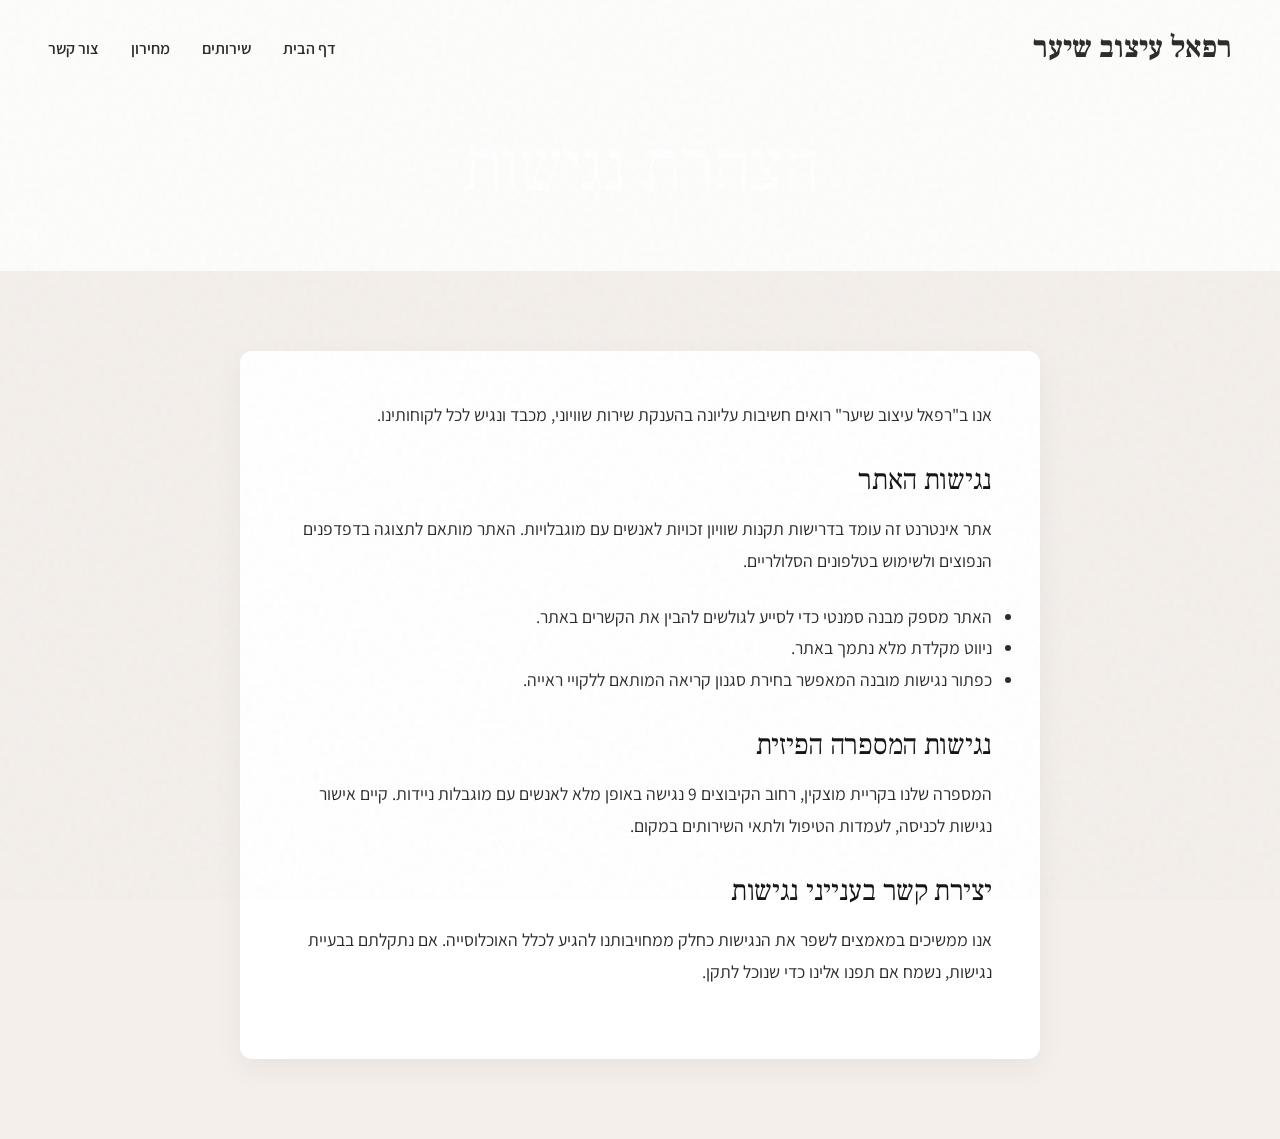
<file: accessibility.html>
<!DOCTYPE html>
<html lang="he" dir="rtl">

<head>
    <meta charset="UTF-8">
    <meta name="viewport" content="width=device-width, initial-scale=1.0">
    <title>הצהרת נגישות | רפאל עיצוב שיער</title>
    <link
        href="https://fonts.googleapis.com/css2?family=Assistant:wght@400;600;700&family=Frank+Ruhl+Libre:wght@400;700&display=swap"
        rel="stylesheet">
    <link rel="stylesheet" href="css/index.css">
    <link rel="stylesheet" href="css/components.css">
    <style>
        .page-header {
            background: var(--color-primary-light);
            padding: 8rem 0 3rem;
            text-align: center;
        }

        .content-container {
            max-width: 800px;
            margin: 0 auto;
            background: white;
            padding: 3rem;
            border-radius: var(--border-radius-md);
            box-shadow: 0 10px 30px rgba(0, 0, 0, 0.05);
        }

        .content-container h2 {
            font-size: 1.8rem;
            margin: 2rem 0 1rem;
            color: var(--color-primary-dark);
        }

        .content-container p,
        .content-container ul {
            font-size: 1.1rem;
            line-height: 1.8;
            margin-bottom: 1.5rem;
        }
    </style>
</head>

<body>
    <header class="site-header">
        <div class="container header-container">
            <a href="index.html" class="logo">רפאל עיצוב שיער</a>
            <nav>
                <button class="mobile-menu-toggle"><span></span><span></span><span></span></button>
                <ul class="nav-links">
                    <li><a href="index.html">דף הבית</a></li>
                    <li><a href="services.html">שירותים</a></li>
                    <li><a href="pricing.html">מחירון</a></li>
                    <li><a href="contact.html">צור קשר</a></li>
                </ul>
            </nav>
        </div>
    </header>
    <main>
        <div class="page-header">
            <div class="container">
                <h1>הצהרת נגישות</h1>
            </div>
        </div>
        <section class="section-padding bg-beige">
            <div class="container">
                <div class="content-container">
                    <p>אנו ב"רפאל עיצוב שיער" רואים חשיבות עליונה בהענקת שירות שוויוני, מכבד ונגיש לכל לקוחותינו.</p>
                    <h2>נגישות האתר</h2>
                    <p>אתר אינטרנט זה עומד בדרישות תקנות שוויון זכויות לאנשים עם מוגבלויות. האתר מותאם לתצוגה בדפדפנים
                        הנפוצים ולשימוש בטלפונים הסלולריים.</p>
                    <ul>
                        <li>האתר מספק מבנה סמנטי כדי לסייע לגולשים להבין את הקשרים באתר.</li>
                        <li>ניווט מקלדת מלא נתמך באתר.</li>
                        <li>כפתור נגישות מובנה המאפשר בחירת סגנון קריאה המותאם ללקויי ראייה.</li>
                    </ul>
                    <h2>נגישות המספרה הפיזית</h2>
                    <p>המספרה שלנו בקריית מוצקין, רחוב הקיבוצים 9 נגישה באופן מלא לאנשים עם מוגבלות ניידות. קיים אישור
                        נגישות לכניסה, לעמדות הטיפול ולתאי השירותים במקום.</p>
                    <h2>יצירת קשר בענייני נגישות</h2>
                    <p>אנו ממשיכים במאמצים לשפר את הנגישות כחלק ממחויבותנו להגיע לכלל האוכלוסייה. אם נתקלתם בבעיית
                        נגישות, נשמח אם תפנו אלינו כדי שנוכל לתקן.</p>
                </div>
            </div>
        </section>
    </main>
</body>

</html>
</file>
<file: css/index.css>
:root {
  --color-primary-dark: #141311;
  /* Deeper charcoal with warm undertone */
  --color-primary-light: #FDFDFB;
  /* Softer Ivory */
  --color-accent-gold: #C0A071;
  /* Richer muted gold */
  --color-accent-beige: #F4EFEB;
  /* Richer warm beige */
  --color-text-main: #2A2A2A;
  --color-text-muted: #737373;
  --color-border: rgba(20, 19, 17, 0.08);
  --color-white: #FFFFFF;

  --font-heading: 'Frank Ruhl Libre', serif;
  --font-body: 'Assistant', sans-serif;

  --transition-smooth: 0.5s cubic-bezier(0.25, 1, 0.3, 1);
  --border-radius-sm: 4px;
  --border-radius-md: 12px;
  --border-radius-lg: 24px;
}

/* Base reset and RTL setup */
* {
  margin: 0;
  padding: 0;
  box-sizing: border-box;
}

html {
  scroll-behavior: smooth;
}

body {
  font-family: var(--font-body);
  background-color: var(--color-primary-light);
  color: var(--color-text-main);
  line-height: 1.6;
  direction: rtl;
  /* Full RTL */
  overflow-x: hidden;
  -webkit-font-smoothing: antialiased;
}

/* Subtle noise overlay for an editorial feel */
body::before {
  content: "";
  position: fixed;
  top: 0;
  left: 0;
  width: 100vw;
  height: 100vh;
  pointer-events: none;
  z-index: 9999;
  opacity: 0.04;
  background-image: url("data:image/svg+xml,%3Csvg viewBox='0 0 200 200' xmlns='http://www.w3.org/2000/svg'%3E%3Cfilter id='noiseFilter'%3E%3CfeTurbulence type='fractalNoise' baseFrequency='0.8' numOctaves='3' stitchTiles='stitch'/%3E%3C/filter%3E%3Crect width='100%25' height='100%25' filter='url(%23noiseFilter)'/%3E%3C/svg%3E");
}

h1,
h2,
h3,
h4,
h5,
h6 {
  font-family: var(--font-heading);
  font-weight: 400;
  color: var(--color-primary-dark);
  line-height: 1.2;
}

/* Typography Scale */
h1 {
  font-size: clamp(3rem, 6vw, 4.5rem);
  letter-spacing: -0.02em;
  margin-bottom: 0.5rem;
  line-height: 1.1;
}

h2 {
  font-size: clamp(2.2rem, 4.5vw, 3.2rem);
  letter-spacing: -0.01em;
  margin-bottom: 1rem;
  line-height: 1.2;
}

h3 {
  font-size: clamp(1.5rem, 3vw, 2rem);
  margin-bottom: 1rem;
}

p {
  font-size: 1.125rem;
  line-height: 1.7;
}

a {
  color: inherit;
  text-decoration: none;
  transition: color var(--transition-smooth);
}

a:hover {
  color: var(--color-accent-gold);
}

img {
  max-width: 100%;
  height: auto;
  display: block;
}

.container {
  width: 100%;
  max-width: 1200px;
  margin: 0 auto;
  padding: 0 1.5rem;
}

/* Utility Classes */
.text-center {
  text-align: center;
}

.mt-4 {
  margin-top: 2rem;
}

.mb-4 {
  margin-bottom: 2rem;
}

.section-padding {
  padding: 5rem 0;
}

.bg-dark {
  background-color: var(--color-primary-dark);
  color: var(--color-primary-light);
}

.bg-dark h1,
.bg-dark h2,
.bg-dark h3 {
  color: var(--color-primary-light);
}

.bg-beige {
  background-color: var(--color-accent-beige);
}

/* Sticky Header - Starts Static, Becomes Floating Pill */
.site-header {
  position: fixed;
  top: 0;
  left: 0;
  right: 0;
  margin: 0;
  width: 100%;
  max-width: 100%;
  z-index: 1000;
  background-color: transparent;
  transition: all 0.5s cubic-bezier(0.25, 1, 0.3, 1);
  padding: 1.5rem 3rem;
  border-radius: 0;
  border: none;
  border-bottom: 1px solid rgba(255, 255, 255, 0.15);
  box-shadow: none;
  transform: translateY(0);
}

.site-header.hide {
  transform: translateY(-150%);
}

.site-header.scrolled {
  margin: 1rem auto;
  width: 90%;
  max-width: 1100px;
  background-color: rgba(253, 253, 251, 0.95);
  backdrop-filter: blur(20px);
  -webkit-backdrop-filter: blur(20px);
  padding: 0.6rem 2rem;
  box-shadow: 0 10px 40px rgba(0, 0, 0, 0.08);
  border: 1px solid rgba(255, 255, 255, 0.9);
  border-radius: 100px;
}

.header-container {
  display: flex;
  justify-content: space-between;
  align-items: center;
  max-width: 1200px;
  margin: 0 auto;
  width: 100%;
  padding: 0;
  transition: max-width 0.5s;
}

.site-header.scrolled .header-container {
  max-width: 100%;
}

.logo {
  font-family: var(--font-heading);
  font-size: 1.9rem;
  font-weight: 700;
  letter-spacing: 0px;
  transition: font-size 0.4s;
}

.site-header.scrolled .logo {
  font-size: 1.6rem;
}

.nav-links {
  display: flex;
  gap: 2rem;
  list-style: none;
}

.nav-links a {
  font-family: var(--font-body);
  font-weight: 600;
  font-size: 1rem;
  position: relative;
}

.nav-links a::after {
  content: '';
  position: absolute;
  bottom: -4px;
  right: 0;
  width: 0;
  height: 1px;
  background-color: var(--color-accent-gold);
  transition: width var(--transition-smooth);
}

.nav-links a:hover::after,
.nav-links a.active::after {
  width: 100%;
  left: 0;
  right: auto;
}

/* Mobile Menu Toggle */
.mobile-menu-toggle {
  display: none;
  background: none;
  border: none;
  cursor: pointer;
  padding: 0.5rem;
}

.mobile-menu-toggle span {
  display: block;
  width: 25px;
  height: 2px;
  background-color: var(--color-primary-dark);
  margin-bottom: 6px;
  transition: all 0.3s cubic-bezier(0.77, 0, 0.175, 1);
}

.mobile-menu-toggle span:last-child {
  margin-bottom: 0;
}

/* Responsive */
@media (max-width: 768px) {
  .site-header {
    width: 100%;
    margin: 0;
    padding: 1.2rem 1.5rem;
  }

  .site-header.scrolled {
    width: 95%;
    margin-top: 1rem;
    padding: 0.8rem 1.5rem;
  }

  .nav-links {
    position: fixed;
    top: 0;
    right: -100%;
    width: 100%;
    height: 100svh;
    background-color: rgba(20, 19, 17, 0.95);
    backdrop-filter: blur(25px);
    -webkit-backdrop-filter: blur(25px);
    flex-direction: column;
    justify-content: center;
    align-items: center;
    padding: 2rem;
    transition: right 0.5s cubic-bezier(0.77, 0, 0.175, 1);
    z-index: 999;
  }

  .nav-links.active {
    right: 0;
  }

  .nav-links a {
    font-size: 2.2rem;
    font-weight: 700;
    color: var(--color-white);
    letter-spacing: 1px;
    margin: 1rem 0;
  }

  .nav-links a::after {
    display: none;
  }

  .mobile-menu-toggle {
    display: block;
    z-index: 1001;
    position: relative;
  }

  .mobile-menu-toggle.active span:nth-child(1) {
    transform: translateY(8px) rotate(45deg);
    background-color: white;
  }

  .mobile-menu-toggle.active span:nth-child(2) {
    opacity: 0;
  }

  .mobile-menu-toggle.active span:nth-child(3) {
    transform: translateY(-8px) rotate(-45deg);
    background-color: white;
  }
}
</file>
<file: css/components.css>
/* Buttons */
.btn {
    display: inline-flex;
    align-items: center;
    justify-content: center;
    padding: 1rem 2.8rem;
    font-family: var(--font-body);
    font-weight: 600;
    font-size: 1.1rem;
    border-radius: var(--border-radius-sm);
    cursor: pointer;
    transition: all var(--transition-smooth);
    border: 1px solid transparent;
    text-decoration: none;
    letter-spacing: 0.5px;
}

.btn-primary {
    background-color: var(--color-primary-dark);
    color: var(--color-primary-light);
    box-shadow: 0 4px 15px rgba(20, 19, 17, 0.1);
}

.btn-primary:hover {
    background-color: var(--color-accent-gold);
    color: var(--color-white);
    box-shadow: 0 8px 25px rgba(192, 160, 113, 0.3);
    transform: translateY(-3px);
}

.btn-outline {
    background-color: transparent;
    color: var(--color-primary-dark);
    border: 1px solid rgba(20, 19, 17, 0.2);
}

.btn-outline:hover {
    background-color: rgba(20, 19, 17, 0.03);
    border-color: var(--color-primary-dark);
    transform: translateY(-3px);
}

/* Hero Section - Editorial Magazine Style */
.editorial-hero {
    position: relative;
    height: 100vh;
    min-height: 600px;
    display: flex;
    align-items: center;
    overflow: hidden;
    background-color: var(--color-primary-dark);
}

.editorial-hero .hero-bg {
    position: absolute;
    top: 0;
    left: 0;
    width: 100%;
    height: 100%;
    object-fit: cover;
    object-position: center top;
    z-index: 1;
}

/* Gradient overlay to ensure text is always slightly readable at bottom */
.editorial-hero::after {
    content: '';
    position: absolute;
    bottom: 0;
    left: 0;
    width: 100%;
    height: 50%;
    background: linear-gradient(to top, rgba(20, 19, 17, 0.9), transparent);
    z-index: 2;
    pointer-events: none;
}

.editorial-container {
    position: relative;
    z-index: 3;
    width: 100%;
    height: 100%;
    display: flex;
    flex-direction: column;
    justify-content: center;
    padding-top: 5rem;
}

.editorial-layer {
    position: absolute;
    width: 100%;
    left: 0;
    padding: 0 5%;
}

.editorial-behind {
    top: 30%;
    z-index: 0;
    /* Placed exactly parallel to background */
    transform: translateY(-50%);
}

.editorial-front {
    top: 50%;
    z-index: 4;
    /* Clearly in front of everything */
    transform: translateY(-50%);
    text-align: left;
    margin-right: max(2rem, 5%);
}

.editorial-huge {
    font-family: var(--font-heading);
    font-size: clamp(5rem, 15vw, 15rem);
    font-weight: 700;
    line-height: 0.8;
    text-transform: uppercase;
}

.editorial-behind .editorial-huge {
    color: transparent;
    -webkit-text-stroke: 2px rgba(255, 255, 255, 0.4);
    opacity: 0.8;
}

.editorial-front .editorial-huge {
    color: var(--color-white);
    display: block;
    text-align: right;
    text-shadow: 0 10px 30px rgba(0, 0, 0, 0.5);
}

.editorial-subtitle {
    font-family: var(--font-body);
    font-size: clamp(1.2rem, 3vw, 2rem);
    color: var(--color-accent-gold);
    display: block;
    margin-top: 1rem;
    font-weight: 400;
    letter-spacing: 1px;
    text-align: right;
    text-shadow: 0 5px 15px rgba(0, 0, 0, 0.8);
}

.editorial-actions {
    display: flex;
    gap: 1.5rem;
    justify-content: flex-end;
    margin-top: 3rem;
}

@media (max-width: 768px) {
    .editorial-hero {
        align-items: flex-end;
        padding-bottom: 3rem;
        height: 100svh !important;
        min-height: auto;
        display: flex !important;
        overflow: hidden !important;
    }

    .editorial-hero .hero-bg {
        position: absolute !important;
        width: 100% !important;
        height: 100% !important;
        top: 0;
        left: 0;
        object-fit: cover !important;
        object-position: top center !important;
        z-index: 1 !important;
    }

    .editorial-behind {
        top: 20%;
        text-align: center;
    }

    .editorial-behind .editorial-huge {
        -webkit-text-stroke: 1px rgba(255, 255, 255, 0.6);
        font-size: clamp(4rem, 20vw, 8rem);
    }

    .editorial-front {
        top: auto;
        bottom: 5%;
        transform: none;
        text-align: center;
        margin-right: 0;
        z-index: 10;
        padding: 0 1.5rem;
    }

    .editorial-front .editorial-huge {
        text-align: center;
        font-size: clamp(3.5rem, 15vw, 6rem);
    }

    .editorial-subtitle {
        text-align: center;
        margin-top: 1.5rem;
    }

    .editorial-actions {
        justify-content: center;
        flex-direction: column;
        padding: 0 2rem;
    }

    .editorial-actions .btn {
        width: 100%;
        text-align: center;
    }
}

.hero-overlay {
    display: none;
    /* Fully removed the tint overlay */
}

.hero-content {
    max-width: 480px;
    /* Reduced to fully reveal the model's face */
    background: rgba(20, 19, 17, 0.7);
    color: var(--color-white);
    padding: 3rem;
    border-radius: var(--border-radius-lg);
    backdrop-filter: blur(15px);
    -webkit-backdrop-filter: blur(15px);
    border: 1px solid rgba(255, 255, 255, 0.15);
    box-shadow: 0 30px 60px rgba(0, 0, 0, 0.4);
    margin-right: max(2rem, 5%);
}

@media (max-width: 768px) {
    .hero-content {
        margin: -5rem 1.5rem 3rem;
        /* Pull box up slightly over bottom edge */
        position: relative;
        z-index: 10;
        max-width: none;
        width: auto;
        padding: 2rem 1.5rem;
        background: rgba(20, 19, 17, 0.95);
        /* darker for readability */
    }
}

.hero-subtitle {
    font-family: var(--font-body);
    text-transform: uppercase;
    letter-spacing: 3px;
    font-size: 1rem;
    color: var(--color-accent-gold);
    font-weight: 700;
    margin-bottom: 1.2rem;
    display: block;
}

.hero h1 {
    margin-bottom: 1.5rem;
    color: var(--color-white);
}

.hero p {
    color: rgba(255, 255, 255, 0.9);
}

/* Service Cards */
.service-card {
    background-color: var(--color-white);
    padding: 3.5rem 2.5rem;
    text-align: center;
    border: 1px solid rgba(20, 19, 17, 0.04);
    border-radius: var(--border-radius-md);
    transition: transform var(--transition-smooth), box-shadow var(--transition-smooth);
    height: 100%;
    display: flex;
    flex-direction: column;
}

.service-card:hover {
    transform: translateY(-12px);
    box-shadow: 0 20px 40px rgba(0, 0, 0, 0.05);
}

.service-card-icon {
    font-size: 2.8rem;
    color: var(--color-accent-gold);
    margin-bottom: 1.5rem;
    transition: transform var(--transition-smooth);
}

.service-card:hover .service-card-icon {
    transform: scale(1.1);
}

.service-card h3 {
    margin-bottom: 1rem;
}

.service-card p {
    color: var(--color-text-muted);
    margin-bottom: 1.5rem;
    flex-grow: 1;
}

/* Accessibility constraints */
@media (prefers-reduced-motion: reduce) {
    * {
        animation-duration: 0.01ms !important;
        animation-iteration-count: 1 !important;
        transition-duration: 0.01ms !important;
        scroll-behavior: auto !important;
    }
}

/* Focus styles for a11y */
:focus-visible {
    outline: 2px solid var(--color-accent-gold);
    outline-offset: 4px;
}

/* Skip Link */
.skip-link {
    position: absolute;
    top: -40px;
    right: 0;
    /* RTL adjusted */
    background: var(--color-accent-gold);
    color: white;
    padding: 8px;
    z-index: 10000;
    transition: top 0.2s;
}

.skip-link:focus {
    top: 0;
}

/* Mobile Sticky Footer CTA */
.mobile-sticky-cta {
    display: none;
    position: fixed;
    bottom: 0;
    left: 0;
    width: 100%;
    background-color: var(--color-primary-dark);
    padding: 1rem;
    z-index: 999;
    text-align: center;
    box-shadow: 0 -2px 10px rgba(0, 0, 0, 0.1);
}

.mobile-sticky-cta .btn {
    width: 100%;
    max-width: 400px;
    background-color: var(--color-accent-gold);
    color: var(--color-white);
    border: none;
}

@media (max-width: 768px) {
    .mobile-sticky-cta {
        display: block;
    }

    body {
        padding-bottom: 80px;
        /* Space for the sticky CTA */
    }

    .hero-overlay {
        background: linear-gradient(to top, rgba(250, 250, 248, 0.8) 0%, rgba(250, 250, 248, 0.2) 100%);
    }
}

/* ============================================== */
/* MERGED ONE-PAGE COMPONENT STYLES               */
/* ============================================== */

/* --- Styles from about.html --- */
.page-header {
            background: linear-gradient(rgba(20, 19, 17, 0.7), rgba(20, 19, 17, 0.8)), url('assets/hero-image.png') center/cover fixed;
            padding: 10rem 0 5rem;
            text-align: center;
            color: var(--color-white);
        }

        .page-header h1 {
            color: var(--color-white);
            font-size: clamp(3rem, 8vw, 4.5rem);
            margin-bottom: 1rem;
        }

        .about-grid {
            display: grid;
            grid-template-columns: 1fr 1fr;
            gap: 4rem;
            align-items: center;
            margin-bottom: 4rem;
        }

        @media (max-width: 900px) {
            .about-grid {
                grid-template-columns: 1fr;
                gap: 3rem;
            }
        }

        .about-image-wrapper {
            position: relative;
            padding: 2rem;
        }

        .about-image-wrapper::before {
            content: '';
            position: absolute;
            top: 0;
            left: 0;
            width: 80%;
            height: 90%;
            border: 2px solid var(--color-accent-gold);
            z-index: 0;
            opacity: 0.5;
        }

        .about-image {
            position: relative;
            z-index: 1;
            box-shadow: 0 30px 60px rgba(0, 0, 0, 0.15);
            background: var(--color-white);
            overflow: hidden;
            aspect-ratio: 4/5;
        }

        .about-image img {
            width: 100%;
            height: 100%;
            object-fit: cover;
            object-position: center;
        }

        .about-text {
            padding-right: 2rem;
        }

        .about-text h2 {
            font-size: 2.8rem;
            color: var(--color-primary-dark);
            margin-bottom: 1.5rem;
            line-height: 1.1;
        }

        .about-quote {
            font-size: 1.5rem;
            font-family: var(--font-heading);
            color: var(--color-accent-gold);
            margin: 2rem 0;
            padding-right: 2rem;
            border-right: 3px solid var(--color-accent-gold);
            font-style: italic;
        }

        .about-text p {
            font-size: 1.15rem;
            line-height: 1.8;
            margin-bottom: 1.5rem;
            color: #555;
        }

        .signature {
            font-family: var(--font-heading);
            font-size: 2rem;
            color: var(--color-primary-dark);
            margin-top: 3rem;
            opacity: 0.8;
        }

        @media (max-width: 768px) {
            .about-text {
                padding-right: 0;
            }

            .about-image-wrapper {
                padding: 1rem 0 0 1rem;
            }

            .about-text h2 {
                font-size: 2.2rem;
            }
        }

/* --- Styles from services.html --- */
.page-header {
            background: var(--color-primary-light);
            padding: 8rem 0 3rem;
            text-align: center;
        }

        .service-row {
            display: flex;
            flex-direction: column;
            gap: 4rem;
            margin-bottom: 6rem;
            align-items: center;
        }

        .service-row:nth-child(even) {
            flex-direction: column-reverse;
        }

        @media (min-width: 900px) {
            .service-row {
                flex-direction: row;
            }

            .service-row:nth-child(even) {
                flex-direction: row-reverse;
            }

            .service-content,
            .service-image {
                flex: 1;
            }
        }

        .service-image {
            width: 100%;
            position: relative;
        }

        .service-image img {
            width: 100%;
            height: auto;
            border-radius: var(--border-radius-lg);
            box-shadow: 0 20px 50px rgba(0, 0, 0, 0.1);
            object-fit: cover;
        }

        .service-image::before {
            content: '';
            position: absolute;
            top: -20px;
            bottom: 20px;
            left: -20px;
            right: 20px;
            border: 2px solid var(--color-accent-gold);
            border-radius: var(--border-radius-lg);
            z-index: -1;
        }

        .service-row:nth-child(even) .service-image::before {
            left: 20px;
            right: -20px;
        }

        .service-content {
            width: 100%;
            padding: 0 2rem;
        }

        .service-content h2 {
            font-size: 2.5rem;
            margin-bottom: 1.5rem;
            color: var(--color-primary-dark);
        }

        .service-content p {
            font-size: 1.15rem;
            line-height: 1.8;
            margin-bottom: 1.5rem;
            color: var(--color-text);
        }

        .service-features {
            list-style: none;
            padding: 0;
            margin-bottom: 2rem;
        }

        .service-features li {
            position: relative;
            padding-right: 1.5rem;
            margin-bottom: 0.8rem;
            font-weight: 600;
        }

        .service-features li::before {
            content: '✓';
            position: absolute;
            right: 0;
            color: var(--color-accent-gold);
        }

        .pricing-link {
            display: inline-block;
            margin-top: 1rem;
            font-weight: bold;
            color: var(--color-accent-gold);
            text-decoration: none;
            border-bottom: 1px solid currentColor;
            padding-bottom: 4px;
            transition: opacity 0.3s;
        }

        .pricing-link:hover {
            opacity: 0.7;
        }

/* --- Styles from gallery.html --- */
.page-header {
            background: var(--color-primary-light);
            padding: 8rem 0 3rem;
            text-align: center;
        }

        /* Editorial Luxury Gallery Layout */
        .masonry-grid {
            display: grid;
            grid-template-columns: repeat(auto-fill, minmax(400px, 1fr));
            gap: 2.5rem;
            padding: 3rem 0;
        }

        .masonry-item {
            position: relative;
            border-radius: 0;
            /* Sharp, editorial edges instead of rounded */
            overflow: hidden;
            cursor: pointer;
            box-shadow: 0 15px 40px rgba(0, 0, 0, 0.1);
            aspect-ratio: 3/4;
            /* Consistent editorial vertical framing */
        }

        .masonry-item img {
            width: 100%;
            height: 100%;
            object-fit: cover;
            transition: transform 1s cubic-bezier(0.165, 0.84, 0.44, 1), filter 1s;
        }

        .masonry-item:hover img {
            transform: scale(1.08);
            /* Slower, more elegant zoom */
            filter: brightness(0.9);
        }

        .masonry-overlay {
            position: absolute;
            bottom: 0;
            left: 0;
            right: 0;
            background: linear-gradient(to top, rgba(20, 19, 17, 0.95) 0%, rgba(20, 19, 17, 0.6) 60%, transparent 100%);
            padding: 3rem 2rem 2rem;
            color: white;
            opacity: 0;
            transform: translateY(15px);
            transition: all 0.5s cubic-bezier(0.165, 0.84, 0.44, 1);
            text-align: center;
        }

        .masonry-item:hover .masonry-overlay {
            opacity: 1;
            transform: translateY(0);
        }

        .masonry-overlay h3 {
            font-family: var(--font-heading);
            font-size: 1.8rem;
            color: var(--color-accent-gold);
            margin-bottom: 0.5rem;
            font-weight: 400;
            letter-spacing: 1px;
        }

        .masonry-overlay p {
            font-weight: 300;
            letter-spacing: 0.5px;
            font-size: 1.1rem;
            opacity: 0.9;
        }

        /* Make the first image span entirely across on large screens */
        .masonry-item:first-child {
            grid-column: 1 / -1;
            aspect-ratio: 21/9;
            /* Cinematic ultra-wide */
        }

        @media (max-width: 900px) {
            .masonry-grid {
                grid-template-columns: repeat(auto-fill, minmax(300px, 1fr));
                gap: 1.5rem;
            }

            .masonry-item {
                aspect-ratio: 4/5;
            }

            .masonry-item:first-child {
                aspect-ratio: 16/9;
            }
        }

        @media (max-width: 500px) {
            .masonry-grid {
                grid-template-columns: 1fr;
                gap: 2rem;
                padding: 1rem 0;
            }

            .masonry-item {
                aspect-ratio: auto;
                height: 400px;
                border-radius: var(--border-radius-md);
                /* Soften on mobile slightly */
            }

            .masonry-item:first-child {
                height: 350px;
                aspect-ratio: auto;
            }

            .masonry-overlay {
                opacity: 1;
                /* Always show text on mobile */
                transform: translateY(0);
                background: linear-gradient(to top, rgba(20, 19, 17, 0.95) 0%, rgba(20, 19, 17, 0.5) 70%, transparent 100%);
                padding: 3rem 1.5rem 1.5rem;
            }

            .masonry-overlay h3 {
                font-size: 1.5rem;
            }
        }

        .filter-buttons {
            display: flex;
            justify-content: center;
            gap: 1rem;
            flex-wrap: wrap;
            margin-bottom: 2rem;
        }

        .filter-btn {
            background: transparent;
            border: 1px solid var(--color-border);
            padding: 0.5rem 1.5rem;
            border-radius: 30px;
            font-family: var(--font-body);
            font-size: 1.1rem;
            cursor: pointer;
            transition: all 0.3s;
        }

        .filter-btn.active,
        .filter-btn:hover {
            background: var(--color-primary-dark);
            color: white;
            border-color: var(--color-primary-dark);
        }

/* --- Styles from pricing.html --- */
body {
            background-color: var(--color-bg-light);
        }

        .page-header {
            background: linear-gradient(rgba(20, 19, 17, 0.8), rgba(20, 19, 17, 0.9)), url('assets/real_rafael_bridal.png') center/cover fixed;
            padding: 12rem 0 6rem;
            text-align: center;
            color: white;
        }

        .pricing-board {
            max-width: 1000px;
            margin: -4rem auto 5rem;
            background: rgba(255, 255, 255, 0.98);
            backdrop-filter: blur(20px);
            -webkit-backdrop-filter: blur(20px);
            padding: 5rem 4rem;
            border-radius: 0;
            box-shadow: 0 40px 80px rgba(0, 0, 0, 0.08);
            border: 1px solid rgba(192, 160, 113, 0.3);
            border-top: 5px solid var(--color-accent-gold);
            position: relative;
            z-index: 10;
        }

        .pricing-board-title {
            text-align: center;
            color: var(--color-primary-dark);
            font-size: 2.8rem;
            margin-bottom: 4rem;
            font-family: var(--font-heading);
            letter-spacing: -0.5px;
        }

        .pricing-board-title span {
            display: block;
            font-size: 1rem;
            color: var(--color-accent-gold);
            text-transform: uppercase;
            letter-spacing: 4px;
            margin-bottom: 0.5rem;
            font-family: var(--font-body);
        }

        .pricing-grid {
            display: grid;
            grid-template-columns: 1fr 1fr;
            gap: 4rem 6rem;
        }

        .pricing-category-title {
            font-size: 1.5rem;
            font-family: var(--font-heading);
            color: var(--color-primary-dark);
            border-bottom: 1px solid rgba(192, 160, 113, 0.3);
            padding-bottom: 0.5rem;
            margin-bottom: 1.5rem;
        }

        .pricing-list {
            display: flex;
            flex-direction: column;
            gap: 1rem;
        }

        .pricing-item {
            display: flex;
            justify-content: space-between;
            align-items: baseline;
            position: relative;
        }

        .pricing-item::after {
            content: '';
            position: absolute;
            left: 0;
            right: 0;
            bottom: 6px;
            border-bottom: 1px dotted rgba(20, 19, 17, 0.15);
            z-index: 1;
        }

        .pricing-name {
            font-size: 1.15rem;
            font-weight: 600;
            color: #444;
            background: inherit;
            padding-left: 10px;
            z-index: 2;
        }

        .pricing-price {
            font-size: 1.25rem;
            font-weight: 700;
            color: var(--color-accent-gold);
            background: inherit;
            padding-right: 10px;
            z-index: 2;
            font-family: 'Assistant', sans-serif;
        }

        @media (max-width: 900px) {
            .pricing-grid {
                grid-template-columns: 1fr;
                gap: 3rem;
            }
        }

        @media (max-width: 768px) {
            .pricing-board {
                padding: 3rem 1.5rem;
                margin: -3rem 1rem 3rem;
            }

            .pricing-board-title {
                font-size: 2.2rem;
                margin-bottom: 2.5rem;
            }

            .pricing-name,
            .pricing-price {
                font-size: 1.05rem;
            }

            .page-header {
                padding: 10rem 0 5rem;
            }
        }
</file>
